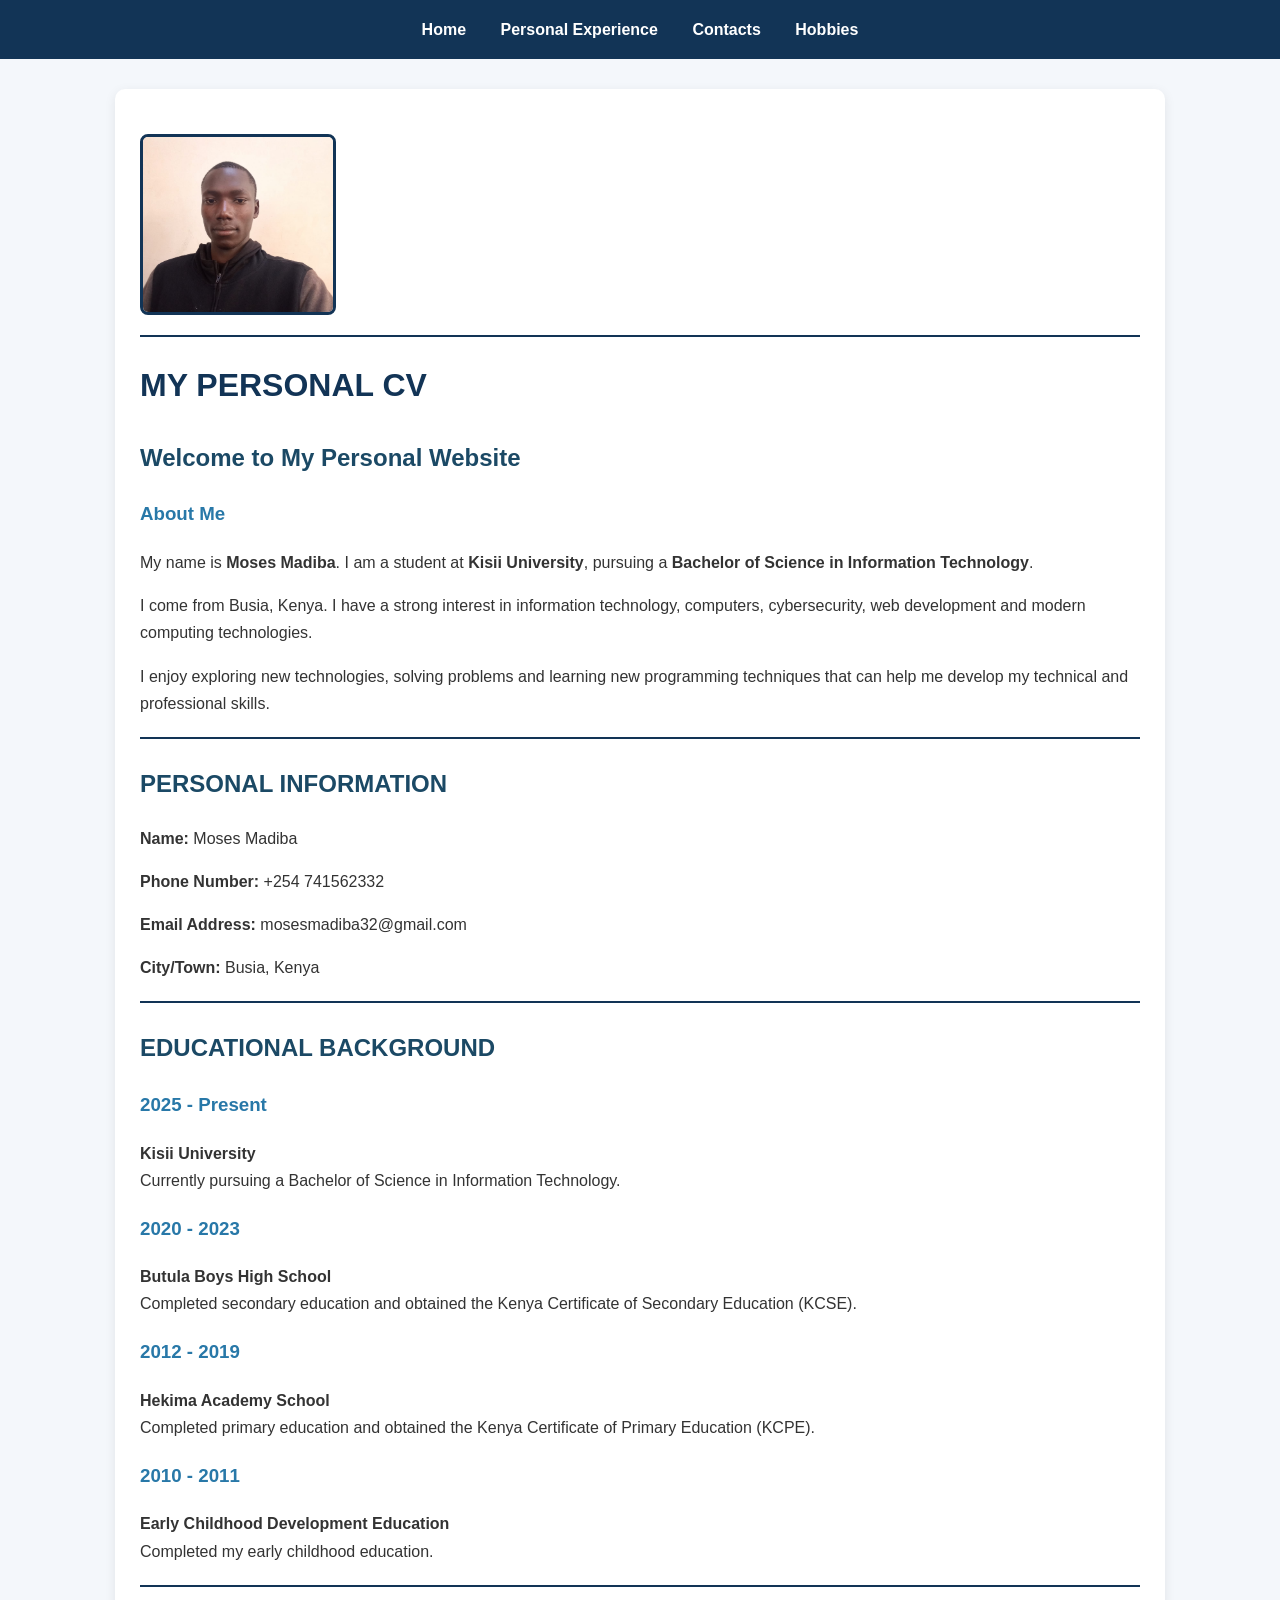
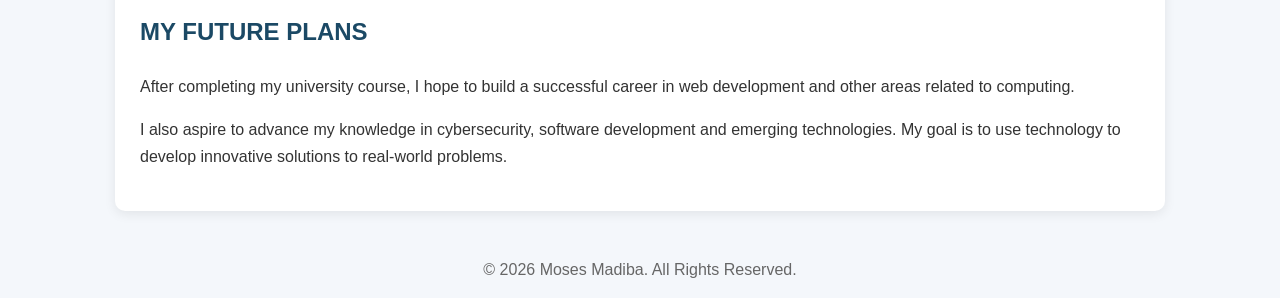
<file: index.html>
<!DOCTYPE html>
<html lang="en">

<head>
    <meta charset="UTF-8">
    <meta name="viewport" content="width=device-width, initial-scale=1.0">
    <title>My Personal CV - Moses Madiba</title>
    <link rel="stylesheet" href="style.css">
</head>

<body>

    <nav>
        <a href="index.html">Home</a>
        <a href="experience.html">Personal Experience</a>
        <a href="contacts.html">Contacts</a>
        <a href="hobbies.html">Hobbies</a>
    </nav>

    <div class="container">

        <img src="mose.jpeg"
             alt="Photograph of Moses Madiba"
             class="profile-photo">

        <hr>

        <h1>MY PERSONAL CV</h1>

        <h2>Welcome to My Personal Website</h2>

        <h3>About Me</h3>

        <p>
            My name is <strong>Moses Madiba</strong>.
            I am a student at
            <strong>Kisii University</strong>, pursuing a
            <strong>Bachelor of Science in Information Technology</strong>.
        </p>

        <p>
            I come from Busia, Kenya. I have a strong interest
            in information technology, computers, cybersecurity,
            web development and modern computing technologies.
        </p>

        <p>
            I enjoy exploring new technologies, solving problems
            and learning new programming techniques that can help
            me develop my technical and professional skills.
        </p>

        <hr>

        <h2>PERSONAL INFORMATION</h2>

        <p><strong>Name:</strong> Moses Madiba</p>

        <p><strong>Phone Number:</strong> +254 741562332</p>

        <p><strong>Email Address:</strong> mosesmadiba32@gmail.com</p>

        <p><strong>City/Town:</strong> Busia, Kenya</p>

        <hr>

        <h2>EDUCATIONAL BACKGROUND</h2>

        <h3>2025 - Present</h3>

        <p>
            <strong>Kisii University</strong><br>
            Currently pursuing a Bachelor of Science in
            Information Technology.
        </p>

        <h3>2020 - 2023</h3>

        <p>
            <strong>Butula Boys High School</strong><br>
            Completed secondary education and obtained the
            Kenya Certificate of Secondary Education (KCSE).
        </p>

        <h3>2012 - 2019</h3>

        <p>
            <strong>Hekima Academy School</strong><br>
            Completed primary education and obtained the
            Kenya Certificate of Primary Education (KCPE).
        </p>

        <h3>2010 - 2011</h3>

        <p>
            <strong>Early Childhood Development Education</strong><br>
            Completed my early childhood education.
        </p>

        <hr>

        <h2>MY FUTURE PLANS</h2>

        <p>
            After completing my university course, I hope to build
            a successful career in web development and other areas
            related to computing.
        </p>

        <p>
            I also aspire to advance my knowledge in cybersecurity,
            software development and emerging technologies.
            My goal is to use technology to develop innovative
            solutions to real-world problems.
        </p>

    </div>

    <footer>
        &copy; 2026 Moses Madiba. All Rights Reserved.
    </footer>

</body>
</html>
</file>
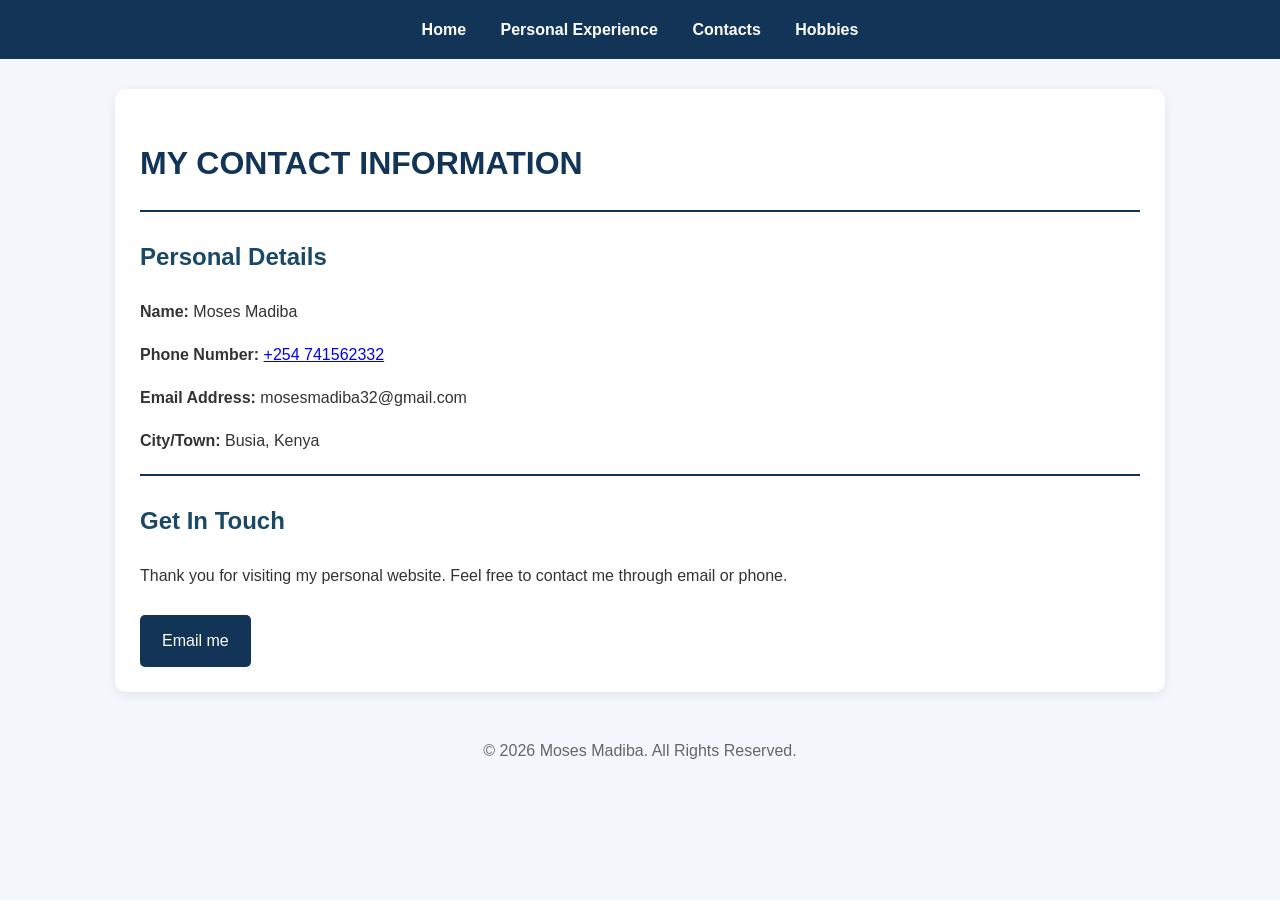
<file: contacts.html>
<!DOCTYPE html>
<html lang="en">

<head>
    <meta charset="UTF-8">
    <meta name="viewport" content="width=device-width, initial-scale=1.0">
    <title>Contacts - Moses Madiba</title>
    <link rel="stylesheet" href="style.css">
</head>

<body>

    <nav>
        <a href="index.html">Home</a>
        <a href="experience.html">Personal Experience</a>
        <a href="contacts.html">Contacts</a>
        <a href="hobbies.html">Hobbies</a>
    </nav>

    <div class="container">

        <h1>MY CONTACT INFORMATION</h1>

        <hr>

        <h2>Personal Details</h2>

        <p>
            <strong>Name:</strong> Moses Madiba
        </p>

        <p>
            <strong>Phone Number:</strong>
            <a href="tel:+254741562332">+254 741562332</a>
        </p>

        <p>
            <strong>Email Address:</strong>
            mosesmadiba32@gmail.com
        </p>

        <p>
            <strong>City/Town:</strong> Busia, Kenya
        </p>

        <hr>

        <h2>Get In Touch</h2>

        <p>
            Thank you for visiting my personal website.
            Feel free to contact me through email or phone.
        </p>

        <a class="email-button"
           href="mailto:mosesmadiba32@gmail.com?subject=Hello%20Moses">
            Email me
        </a>

    </div>

    <footer>
        &copy; 2026 Moses Madiba. All Rights Reserved.
    </footer>

</body>
</html>
</file>
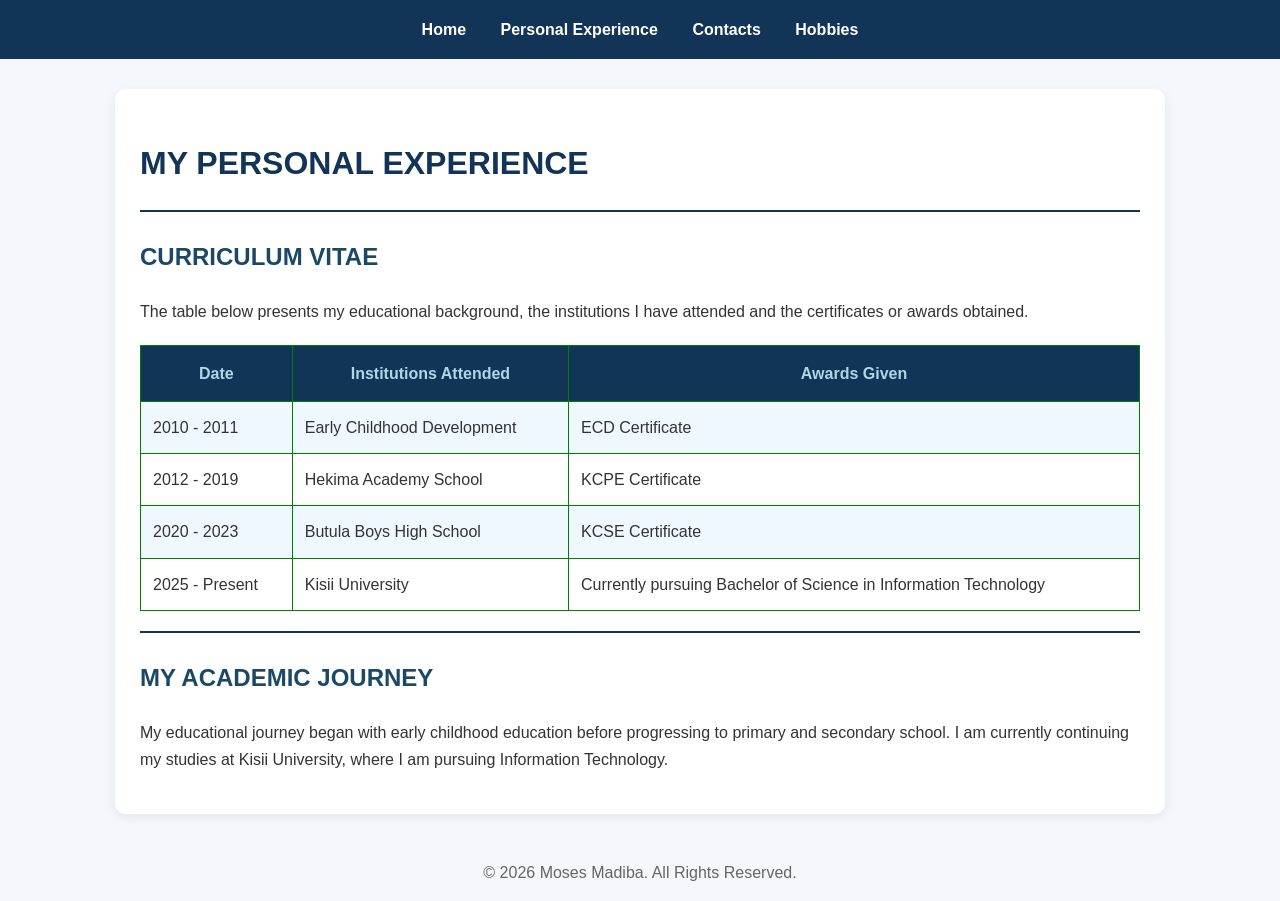
<file: experience.html>
<!DOCTYPE html>
<html lang="en">

<head>
    <meta charset="UTF-8">
    <meta name="viewport" content="width=device-width, initial-scale=1.0">
    <title>Personal Experience - Moses Madiba</title>
    <link rel="stylesheet" href="style.css">
</head>

<body>

    <nav>
        <a href="index.html">Home</a>
        <a href="experience.html">Personal Experience</a>
        <a href="contacts.html">Contacts</a>
        <a href="hobbies.html">Hobbies</a>
    </nav>

    <div class="container">

        <h1>MY PERSONAL EXPERIENCE</h1>

        <hr>

        <h2>CURRICULUM VITAE</h2>

        <p>
            The table below presents my educational background,
            the institutions I have attended and the certificates
            or awards obtained.
        </p>

        <table>

            <tr>
                <th>Date</th>
                <th>Institutions Attended</th>
                <th>Awards Given</th>
            </tr>

            <tr>
                <td>2010 - 2011</td>
                <td>Early Childhood Development</td>
                <td>ECD Certificate</td>
            </tr>

            <tr>
                <td>2012 - 2019</td>
                <td>Hekima Academy School</td>
                <td>KCPE Certificate</td>
            </tr>

            <tr>
                <td>2020 - 2023</td>
                <td>Butula Boys High School</td>
                <td>KCSE Certificate</td>
            </tr>

            <tr>
                <td>2025 - Present</td>
                <td>Kisii University</td>
                <td>
                    Currently pursuing Bachelor of Science
                    in Information Technology
                </td>
            </tr>

        </table>

        <hr>

        <h2>MY ACADEMIC JOURNEY</h2>

        <p>
            My educational journey began with early childhood
            education before progressing to primary and secondary
            school. I am currently continuing my studies at
            Kisii University, where I am pursuing Information
            Technology.
        </p>

    </div>

    <footer>
        &copy; 2026 Moses Madiba. All Rights Reserved.
    </footer>

</body>
</html>
</file>
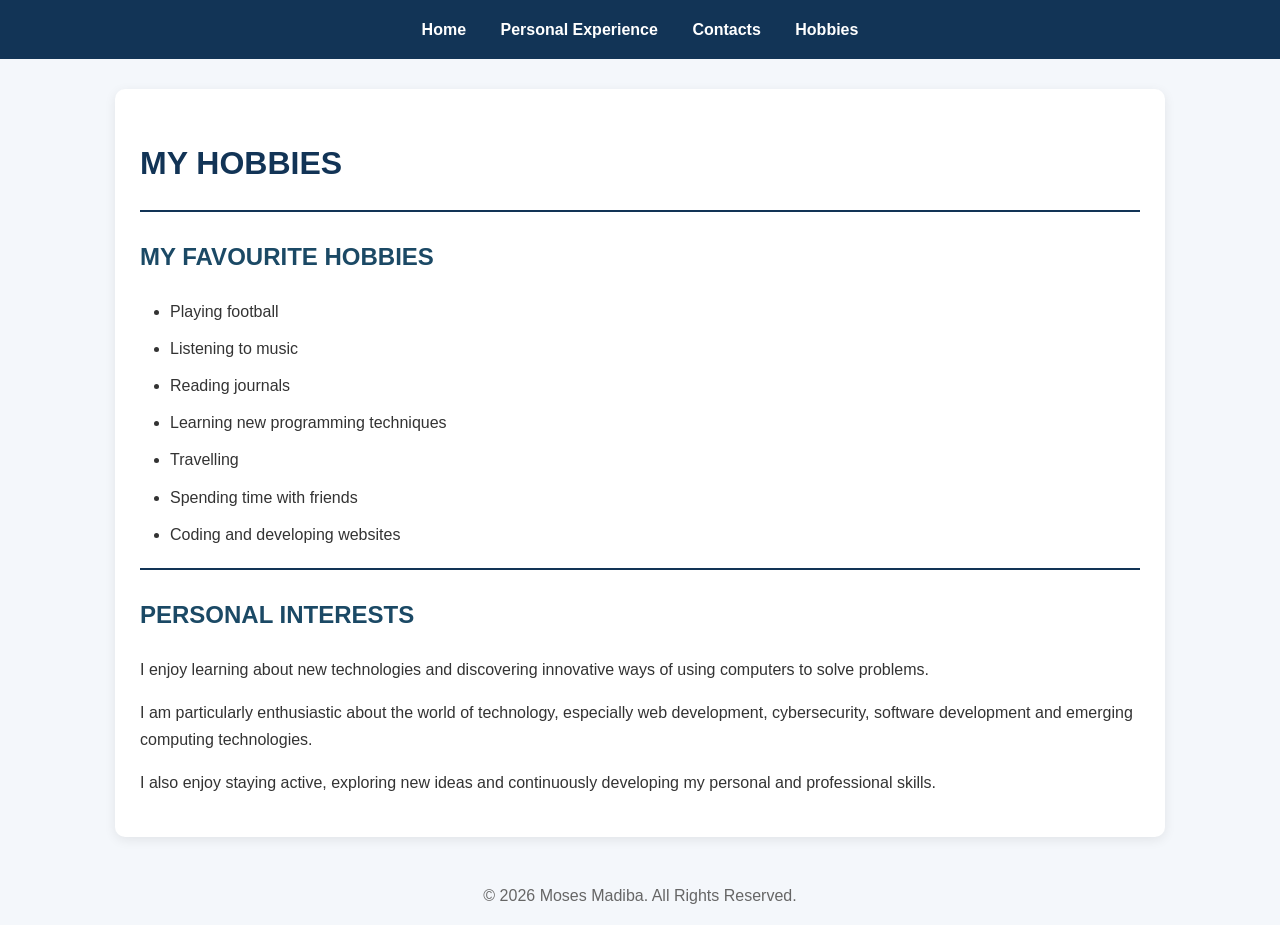
<file: hobbies.html>
<!DOCTYPE html>
<html lang="en">

<head>
    <meta charset="UTF-8">
    <meta name="viewport" content="width=device-width, initial-scale=1.0">
    <title>Hobbies - Moses Madiba</title>
    <link rel="stylesheet" href="style.css">
</head>

<body>

    <nav>
        <a href="index.html">Home</a>
        <a href="experience.html">Personal Experience</a>
        <a href="contacts.html">Contacts</a>
        <a href="hobbies.html">Hobbies</a>
    </nav>

    <div class="container">

        <h1>MY HOBBIES</h1>

        <hr>

        <h2>MY FAVOURITE HOBBIES</h2>

        <ul>
            <li>Playing football</li>
            <li>Listening to music</li>
            <li>Reading journals</li>
            <li>Learning new programming techniques</li>
            <li>Travelling</li>
            <li>Spending time with friends</li>
            <li>Coding and developing websites</li>
        </ul>

        <hr>

        <h2>PERSONAL INTERESTS</h2>

        <p>
            I enjoy learning about new technologies and discovering
            innovative ways of using computers to solve problems.
        </p>

        <p>
            I am particularly enthusiastic about the world of
            technology, especially web development, cybersecurity,
            software development and emerging computing technologies.
        </p>

        <p>
            I also enjoy staying active, exploring new ideas and
            continuously developing my personal and professional skills.
        </p>

    </div>

    <footer>
        &copy; 2026 Moses Madiba. All Rights Reserved.
    </footer>

</body>
</html>
</file>
<file: style.css>
/* GENERAL PAGE DESIGN */
body {
    font-family: Arial, Helvetica, sans-serif;
    background-color: #f4f7fb;
    color: #333333;
    margin: 0;
    padding: 0;
    line-height: 1.7;
}

/* MAIN CONTENT AREA */
.container {
    width: 85%;
    max-width: 1000px;
    margin: 30px auto;
    padding: 25px;
    background-color: white;
    border-radius: 10px;
    box-shadow: 0 3px 12px rgba(0, 0, 0, 0.08);
}

/* NAVIGATION MENU */
nav {
    background-color: #123456;
    padding: 16px;
    text-align: center;
}

nav a {
    color: white;
    text-decoration: none;
    margin: 0 15px;
    font-weight: bold;
    font-size: 16px;
}

nav a:hover {
    color: #87ceeb;
    text-decoration: underline;
}

/* HEADINGS */
h1 {
    color: #123456;
    margin-bottom: 15px;
}

h2 {
    color: #1b4965;
    margin-top: 25px;
}

h3 {
    color: #2878a8;
}

/* HOME PAGE PHOTOGRAPH */
.profile-photo {
    width: 190px;
    height: auto;
    display: block;
    margin: 20px 0;
    border-radius: 8px;
    border: 3px solid #123456;
}

/* HORIZONTAL RULE */
hr {
    border: none;
    border-top: 2px solid #123456;
    margin: 20px 0;
}

/* CV TABLE */
table {
    width: 100%;
    border-collapse: collapse;
    margin-top: 20px;
}

th {
    color: lightblue;
    background-color: #123456;
    padding: 14px;
    border: 1px solid green;
}

td {
    padding: 12px;
    border: 1px solid green;
    text-align: left;
}

tr:nth-child(even) {
    background-color: #f0f8ff;
}

/* LISTS */
ul {
    padding-left: 30px;
}

li {
    margin-bottom: 10px;
}

/* EMAIL LINK */
.email-button {
    display: inline-block;
    background-color: #123456;
    color: white;
    padding: 12px 22px;
    text-decoration: none;
    border-radius: 5px;
    margin-top: 10px;
}

.email-button:hover {
    background-color: #2878a8;
}

/* FOOTER */
footer {
    text-align: center;
    padding: 15px;
    color: #666666;
    margin-top: 25px;
}

/* MOBILE RESPONSIVENESS */
@media screen and (max-width: 600px) {
    .container {
        width: 90%;
        padding: 15px;
        box-sizing: border-box;
    }

    nav a {
        display: inline-block;
        margin: 6px;
        font-size: 14px;
    }

    table {
        font-size: 13px;
    }

    th, td {
        padding: 8px;
    }
}
</file>
